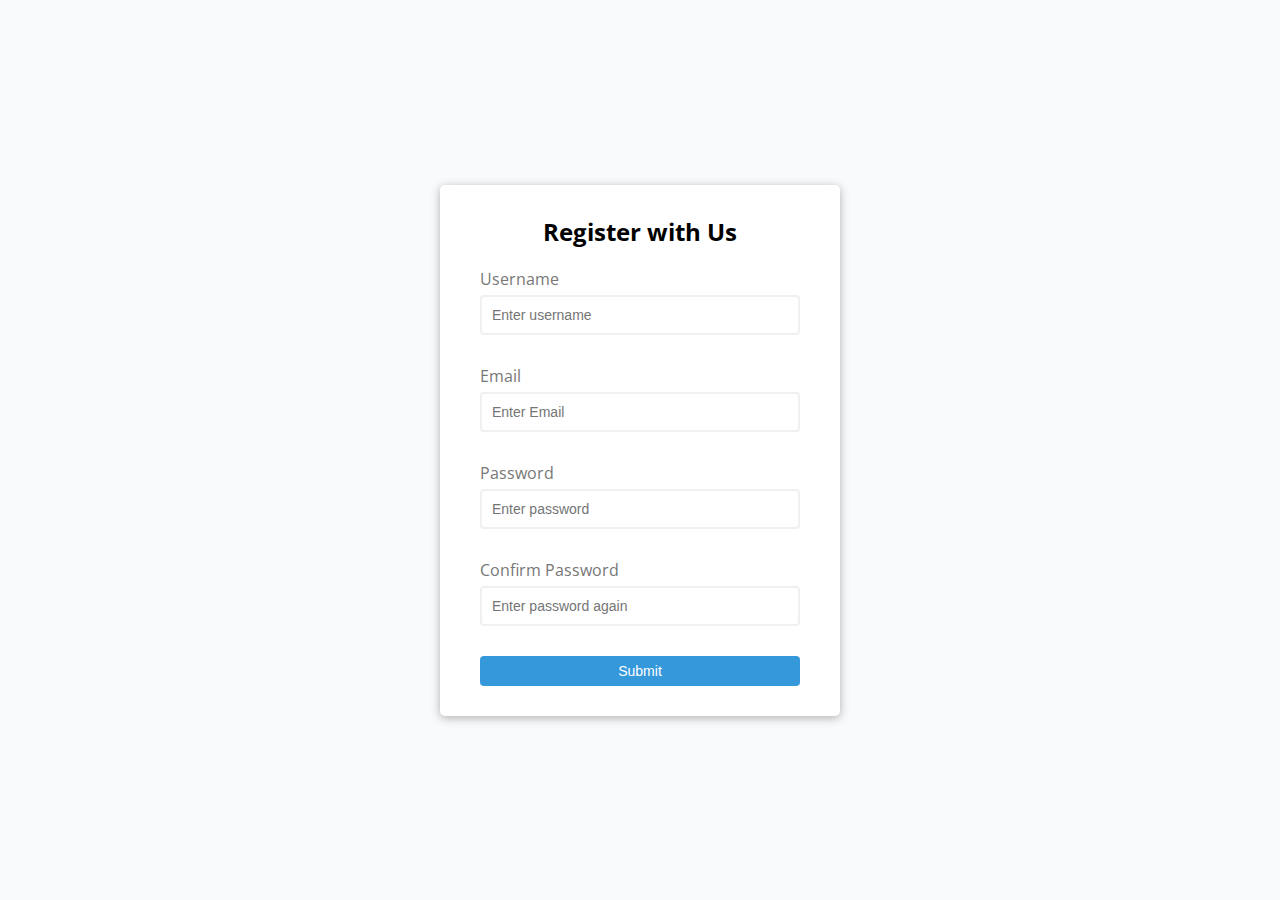
<file: 1st/index.html>
<!DOCTYPE html>
<html lang="en">
<head>
    <meta charset="UTF-8">
    <meta http-equiv="X-UA-Compatible" content="IE=edge">
    <meta name="viewport" content="width=device-width, initial-scale=1.0">
    <link rel="stylesheet" href="style.css">
    <title>Form Validator</title>
</head>
<body>
    <div class="container">
        <form id="form" class="form">
            <h2>Register with Us</h2>
            <div class="form-control">
                <label for="username">Username</label>
                <input type="text" id="username" placeholder="Enter username">
                <small>Error message</small>
            </div>
            <div class="form-control">
                <label for="Email">Email</label>
                <input type="text" id="Email" placeholder="Enter Email">
                <small>Error message</small>
            </div>
            <div class="form-control">
                <label for="password">Password</label>
                <input type="password" id="password" placeholder="Enter password">
                <small>Error message</small>
            </div>
            <div class="form-control">
                <label for="password2">Confirm Password</label>
                <input type="password" id="password2" placeholder="Enter password again">
                <small>Error message</small>
            </div>
            <button>Submit</button>
        </form>
    </div>

    <script src="./script2.js"></script>
</body>
</html>
</file>
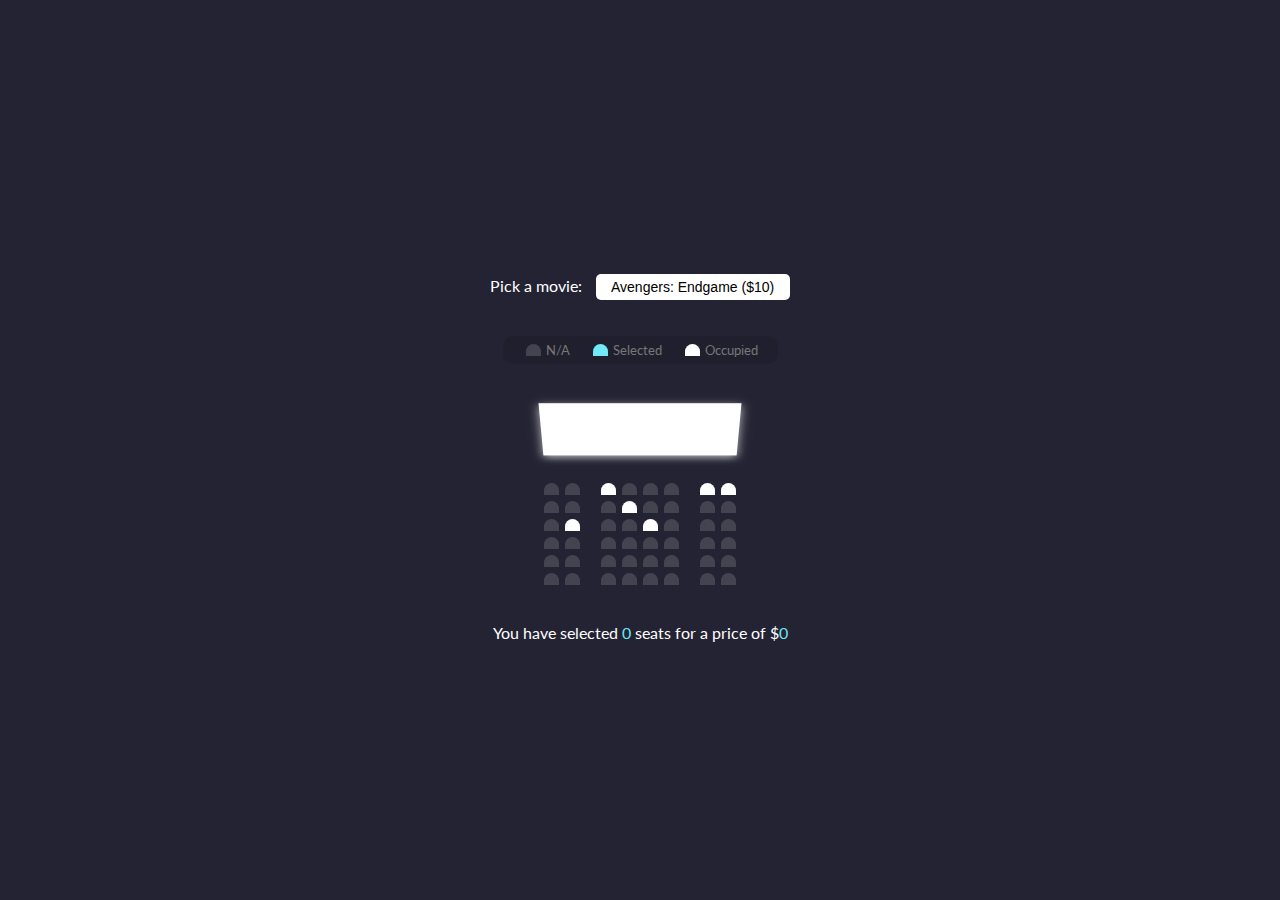
<file: 2nd/index.html>
<!DOCTYPE html>
<html lang="en">
<head>
    <meta charset="UTF-8">
    <meta http-equiv="X-UA-Compatible" content="IE=edge">
    <meta name="viewport" content="width=device-width, initial-scale=1.0">
    <link rel="stylesheet" href="style.css">
    <title>Movie Seat Booking</title>
</head>
<body>
    <div class="movie-container">
        <label>Pick a movie:</label>
        <select id="movie">
           <option value="10">Avengers: Endgame ($10)</option>
           <option value="12">Joker ($12)</option>
           <option value="8">Toy Story 4 ($8)</option>
           <option value="9">The Lion King ($9)</option>
        </select>
    </div>

    <ul class="showcase">
        <li>
            <div class="seat"></div>
            <small>N/A</small>
        </li>
        <li>
            <div class="seat selected"></div>
            <small>Selected</small>
        </li>
        <li>
            <div class="seat occupied"></div>
            <small>Occupied</small>
        </li>
    </ul>

    <div class="container">
        <div class="screen"></div>

        <div class="row">
            <div class="seat"></div>
            <div class="seat"></div>
            <div class="seat occupied"></div>
            <div class="seat"></div>
            <div class="seat"></div>
            <div class="seat"></div>
            <div class="seat occupied"></div>
            <div class="seat occupied"></div>
        </div>
        <div class="row">
            <div class="seat"></div>
            <div class="seat"></div>
            <div class="seat"></div>
            <div class="seat occupied"></div>
            <div class="seat"></div>
            <div class="seat"></div>
            <div class="seat"></div>
            <div class="seat"></div>
        </div><div class="row">
            <div class="seat"></div>
            <div class="seat occupied"></div>
            <div class="seat"></div>
            <div class="seat"></div>
            <div class="seat occupied"></div>
            <div class="seat"></div>
            <div class="seat"></div>
            <div class="seat"></div>
        </div><div class="row">
            <div class="seat"></div>
            <div class="seat"></div>
            <div class="seat"></div>
            <div class="seat"></div>
            <div class="seat"></div>
            <div class="seat"></div>
            <div class="seat"></div>
            <div class="seat"></div>
        </div><div class="row">
            <div class="seat"></div>
            <div class="seat"></div>
            <div class="seat"></div>
            <div class="seat"></div>
            <div class="seat"></div>
            <div class="seat"></div>
            <div class="seat"></div>
            <div class="seat"></div>
        </div>
        <div class="row">
            <div class="seat"></div>
            <div class="seat"></div>
            <div class="seat"></div>
            <div class="seat"></div>
            <div class="seat"></div>
            <div class="seat"></div>
            <div class="seat"></div>
            <div class="seat"></div>
        </div>
    </div>

    </div>

    <p class="text">You have selected  <span id="count">0</span> seats for a price of $<span id="total">0</span>

    </p>

    <script src="./script.js"></script>
</body>
</html>
</file>
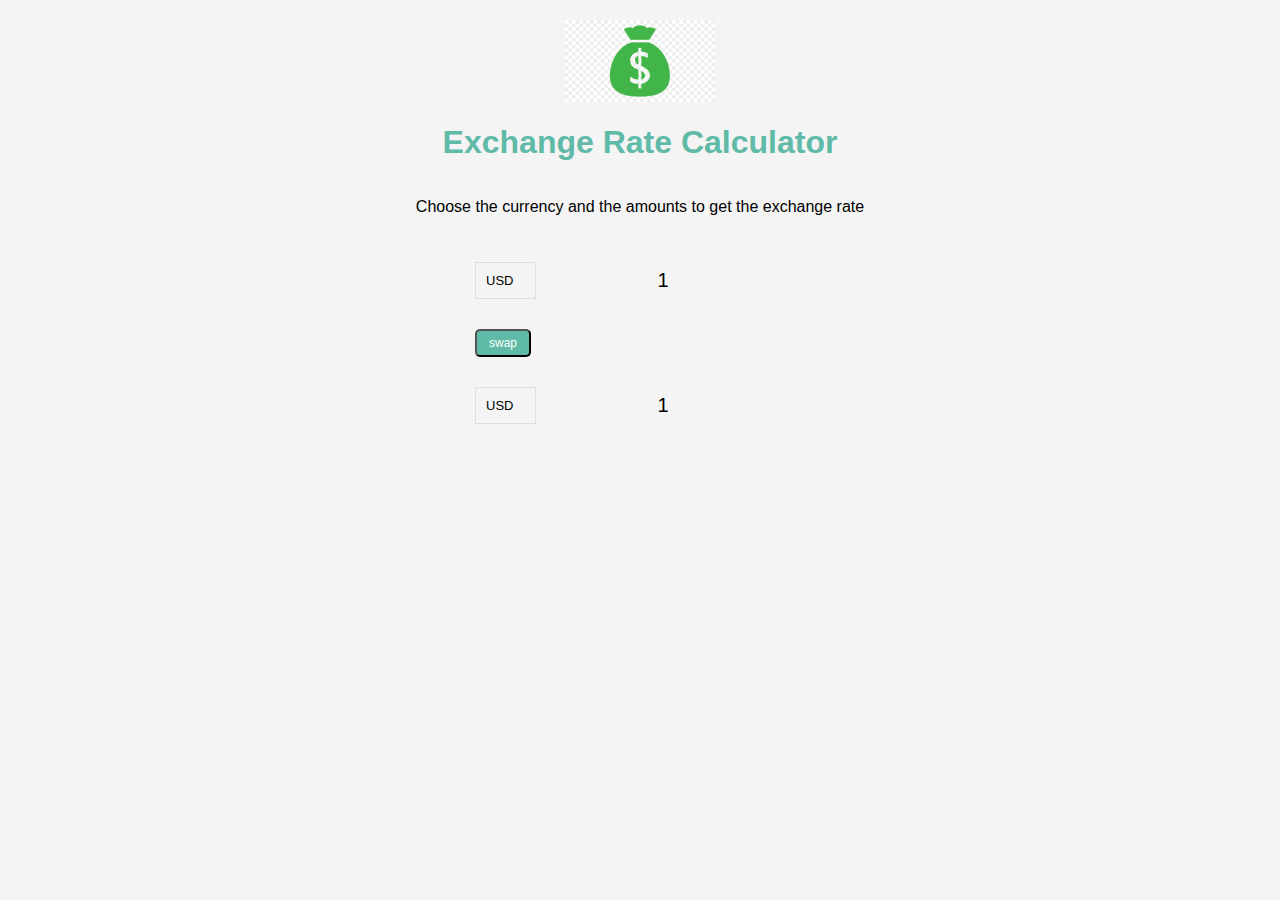
<file: 4th/index.html>
<!DOCTYPE html>
<html lang="en">
  <head>
    <meta charset="UTF-8" />
    <meta http-equiv="X-UA-Compatible" content="IE=edge" />
    <meta name="viewport" content="width=device-width, initial-scale=1.0" />
    <title>Exchange Rate Calculator</title>
    <link rel="stylesheet" href="style.css" />
  </head>
  <body>
    <img src="img/money.png" alt="" class="money-img" />
    <h1>Exchange Rate Calculator</h1>
    <p>Choose the currency and the amounts to get the exchange rate</p>

    <div class="container">
      <div class="currency">
        <select id="currency-one">
          <option value="USD" selected>USD</option>
          <option value="JPY">JPY</option>
          <option value="SDG">SDG</option>
          <option value="GBP">GBP</option>
          <option value="USD">USD</option>
        </select>
        <input type="number" id="amount-one" placeholder="0" value="1" />
      </div>

      <div class="swap-rate-container">
        <button class="btn" id="swap">swap</button>
        <div class="rate" id="rate"></div>
      </div>

      <div class="currency">
        <select id="currency-two">
          <option value="USD">USD</option>
          <option value="JPY">JPY</option>
          <option value="SDG">SDG</option>
          <option value="GBP">GBP</option>
          <option value="IDR">IDR</option>
        </select>
        <input type="number" id="amount-two" placeholder="0" value="1" />
      </div>
    </div>

    <script src="./script.js"></script>
  </body>
</html>
</file>
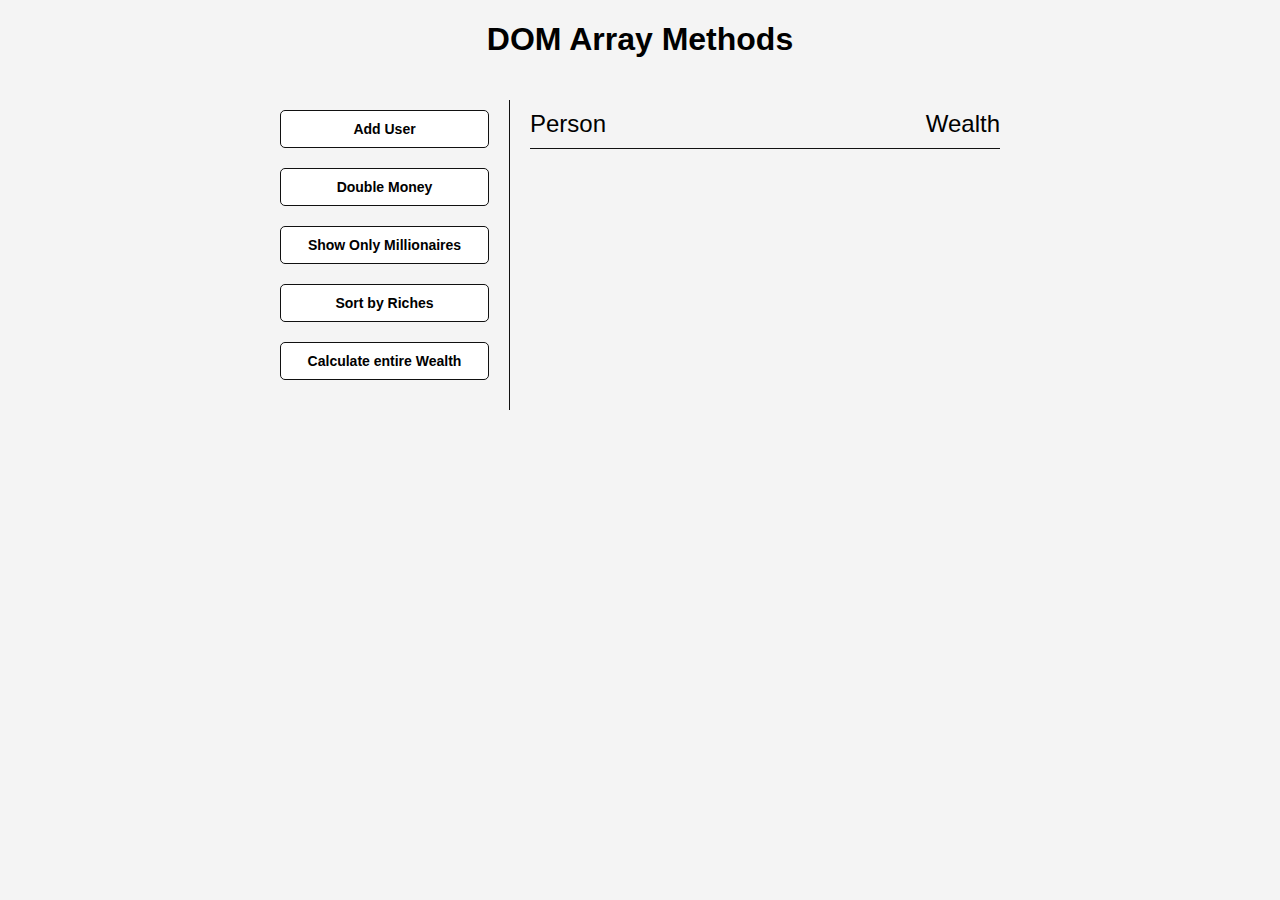
<file: 5th/index.html>
<!DOCTYPE html>
<html lang="en">
  <head>
    <meta charset="UTF-8" />
    <meta http-equiv="X-UA-Compatible" content="IE=edge" />
    <meta name="viewport" content="width=device-width, initial-scale=1.0" />
    <link rel="stylesheet" href="style.css" />
    <title>DOM Array Methods</title>
  </head>
  <body>
    <h1>DOM Array Methods</h1>

    <div class="container">
      <aside>
        <button id="add-user">Add User</button>
        <button id="double">Double Money</button>
        <button id="show-millionaires">Show Only Millionaires</button>
        <button id="sort">Sort by Riches</button>
        <button id="calculate-wealth">Calculate entire Wealth</button>
      </aside>

      <main id="main">
        <h2><strong>Person</strong> Wealth</h2>
      </main>
    </div>

    <script src="./script.js"></script>
  </body>
</html>
</file>
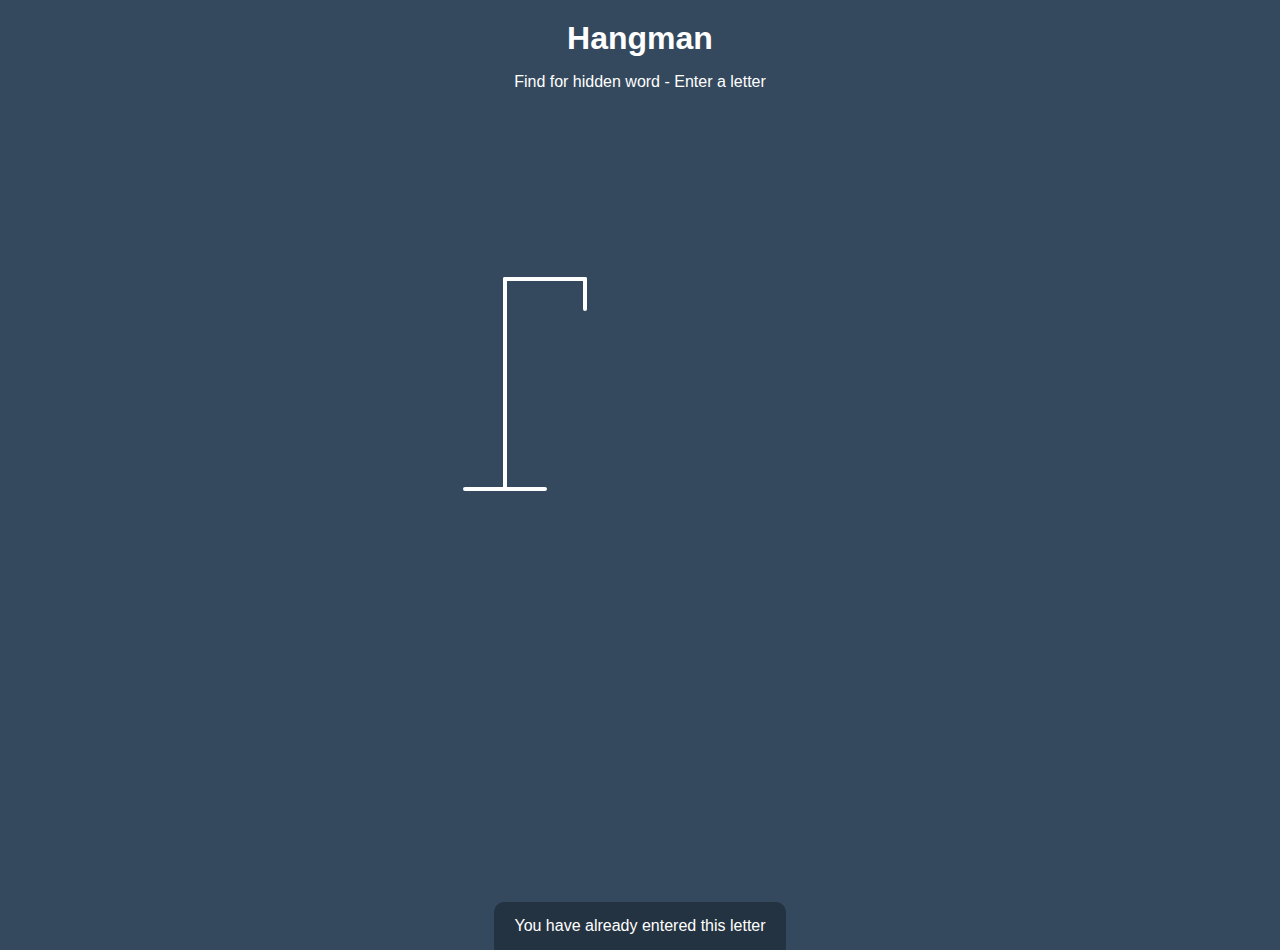
<file: 7th/index.html>
<!DOCTYPE html>
<html lang="en">
  <head>
    <meta charset="UTF-8" />
    <meta http-equiv="X-UA-Compatible" content="IE=edge" />
    <meta name="viewport" content="width=device-width, initial-scale=1.0" />
    <link rel="stylesheet" href="style.css" />
    <title>Hangman</title>
  </head>
  <body>
    <h1>Hangman</h1>
    <p>Find for hidden word - Enter a letter</p>
    <div class="game-container">
      <svg height="250" width="200" class="figure-container">
        <line x1="60" y1="20" x2="140" y2="20" />
        <line x1="140" y1="20" x2="140" y2="50" />
        <line x1="60" y1="20" x2="60" y2="230" />
        <line x1="20" y1="230" x2="100" y2="230" />

        <!--Head-->
        <circle cx="140" cy="70" r="20" class="figure-part" />
        <!--Body-->
        <line x1="140" y1="90" x2="140" y2="150" class="figure-part" />
        <!--Arm-->
        <line x1="140" y1="120" x2="120" y2="100" class="figure-part" />
        <line x1="140" y1="120" x2="160" y2="100" class="figure-part" />
        <!--Legs-->
        <line x1="140" y1="150" x2="120" y2="180" class="figure-part" />
        <line x1="140" y1="150" x2="160" y2="180" class="figure-part" />
      </svg>

      <div class="wrong-letters-container">
        <div id="wrong-letters"></div>
      </div>

      <div class="word" id="word"></div>
    </div>

    <!-- Container for final message | class utk style | id utk dinamik JS-->
    <div class="popup-container" id="popup-container">
      <div class="popup">
        <h2 id="final-message"></h2>
        <h3 id="final-message-reveal-word"></h3>
        <button id="play-button">Play Again</button>
      </div>
    </div>

    <!--Notification-->
    <div class="notification-container" id="notification-container">
      <p>You have already entered this letter</p>
    </div>

    <script src="./script.js"></script>
  </body>
</html>
</file>
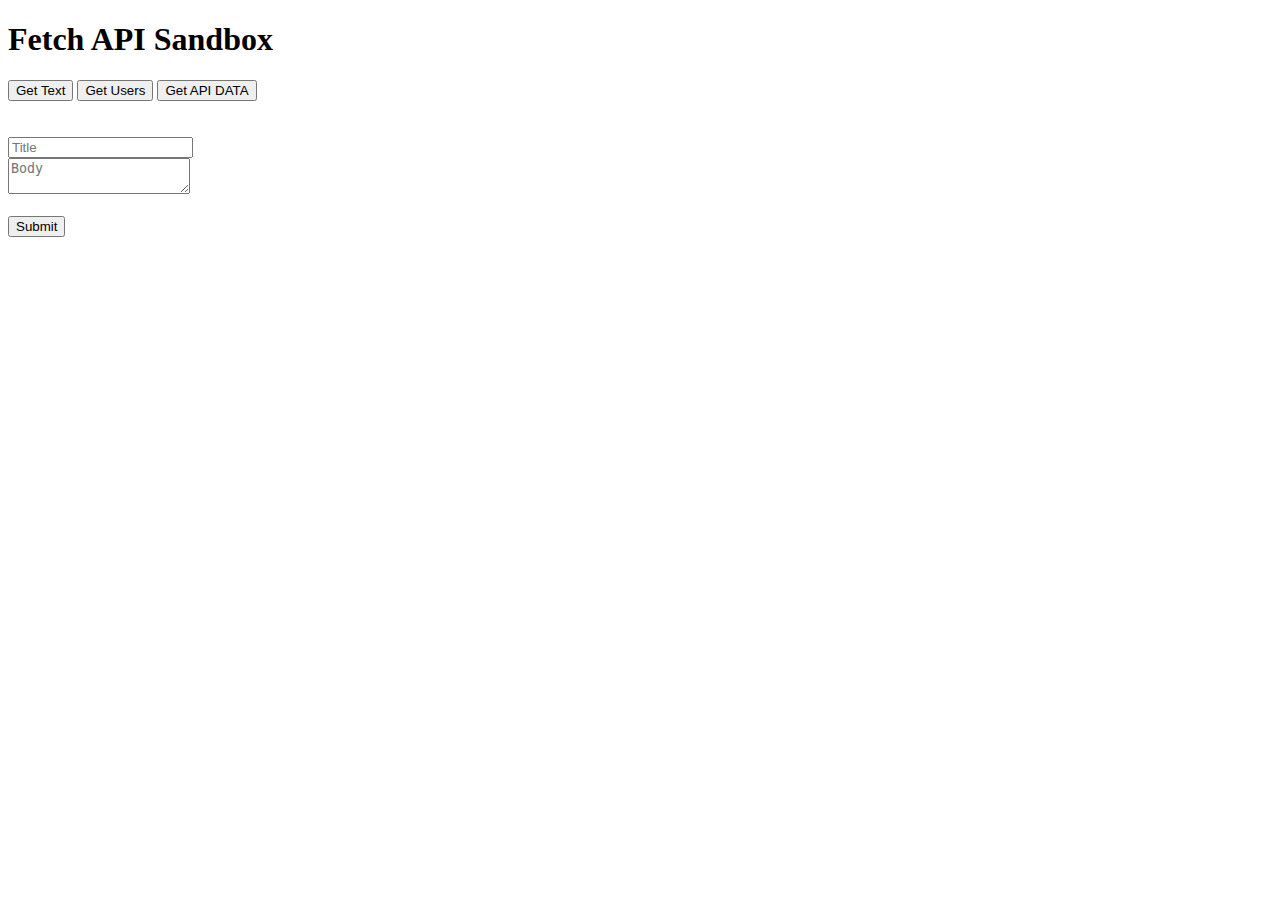
<file: fetch-sup/index.html>
<!DOCTYPE html>
<html lang="en">
  <head>
    <meta charset="UTF-8" />
    <meta http-equiv="X-UA-Compatible" content="IE=edge" />
    <meta name="viewport" content="width=device-width, initial-scale=1.0" />
    <title>Fetch API Sandbox</title>
    <!-- CSS only -->
    <link
      href="https://cdn.jsdelivr.net/npm/bootstrap@5.2.0-beta1/dist/css/bootstrap.min.css"
      rel="stylesheet"
      integrity="sha384-0evHe/X+R7YkIZDRvuzKMRqM+OrBnVFBL6DOitfPri4tjfHxaWutUpFmBp4vmVor"
      crossorigin="anonymous"
    />
  </head>
  <body>
    <div class="container">
      <h1 class="displa-4 mb-4">Fetch API Sandbox</h1>
      <div class="d-flex">
        <button class="btn btn-primary mr-4" id="getText">Get Text</button>
        <button class="btn btn-success mr-4" id="getUsers">Get Users</button>
        <button class="btn btn-warning mr-4" id="getPosts">Get API DATA</button>
      </div>
      <br /><br />
      <div id="output"></div>

      <form id="addPost">
        <div class="form-group">
          <input
            type="text"
            id="title"
            class="form-control"
            placeholder="Title"
          />
        </div>
        <div class="form-group">
          <textarea
            id="body"
            class="form-control"
            placeholder="Body"
          ></textarea>
        </div>
        <br />
        <input type="submit" class="btn btn-secondary" value="Submit" />
      </form>
    </div>

    <script>
      document.getElementById('getText').addEventListener('click', getText);
      document.getElementById('getUsers').addEventListener('click', getUsers);
      document.getElementById('getPosts').addEventListener('click', getPost);
      document.getElementById('addPost').addEventListener('submit', addPost);

      function getText() {
        // console.log('123');

        // fetch('sample.txt').then(function (res) {
        //   return res.text().then(function (data) {
        //     console.log(data);
        //   });
        // });

        fetch('sample.txt')
          .then((res) => res.text())
          .then((data) => {
            console.log(data);
            document.getElementById('output').innerHTML = data;
          })
          .catch((err) => console.log(err));
      }

      function getUsers() {
        fetch('users.json')
          .then((res) => res.json())
          .then((data) => {
            console.log(data);
            let output = '<h2 class="mb-4">Users</h2>';
            data.forEach(function (user) {
              output += `
                <ul class="list-group mb-3">
                  <li class="list-group-item">ID: ${user.id} </li>
                  <li class="list-group-item">name: ${user.name}</li>
                  <li class="list-group-item">email: ${user.email}</li>
                </ul>
              `;
            });
            document.getElementById('output').innerHTML = output;
          });
      }

      function getPost() {
        fetch('https://jsonplaceholder.typicode.com/posts')
          .then((res) => res.json())
          .then((data) => {
            console.log(data);
            let output = '<h2 class="mb-4">Posts</h2>';
            data.forEach(function (post) {
              output += `
              <div class="card card-body mb-3">
                <h3>${post.title}</h3>
                <p>${post.body}</p>
              </div>  
              `;
            });
            document.getElementById('output').innerHTML = output;
          });
      }

      function addPost(e) {
        e.preventDefault();

        let title = document.getElementById('title').value;
        let body = document.getElementById('body').value;

        fetch('https://jsonplaceholder.typicode.com/posts', {
          method: 'POST',
          headers: {
            Accept: 'application/json, text/plain, */*',
            'Content-type': 'application/json',
          },
          body: JSON.stringify({ title: title, body: body }),
        })
          .then((res) => res.json())
          .then((data) => console.log(data));
      }
    </script>
  </body>
</html>
</file>
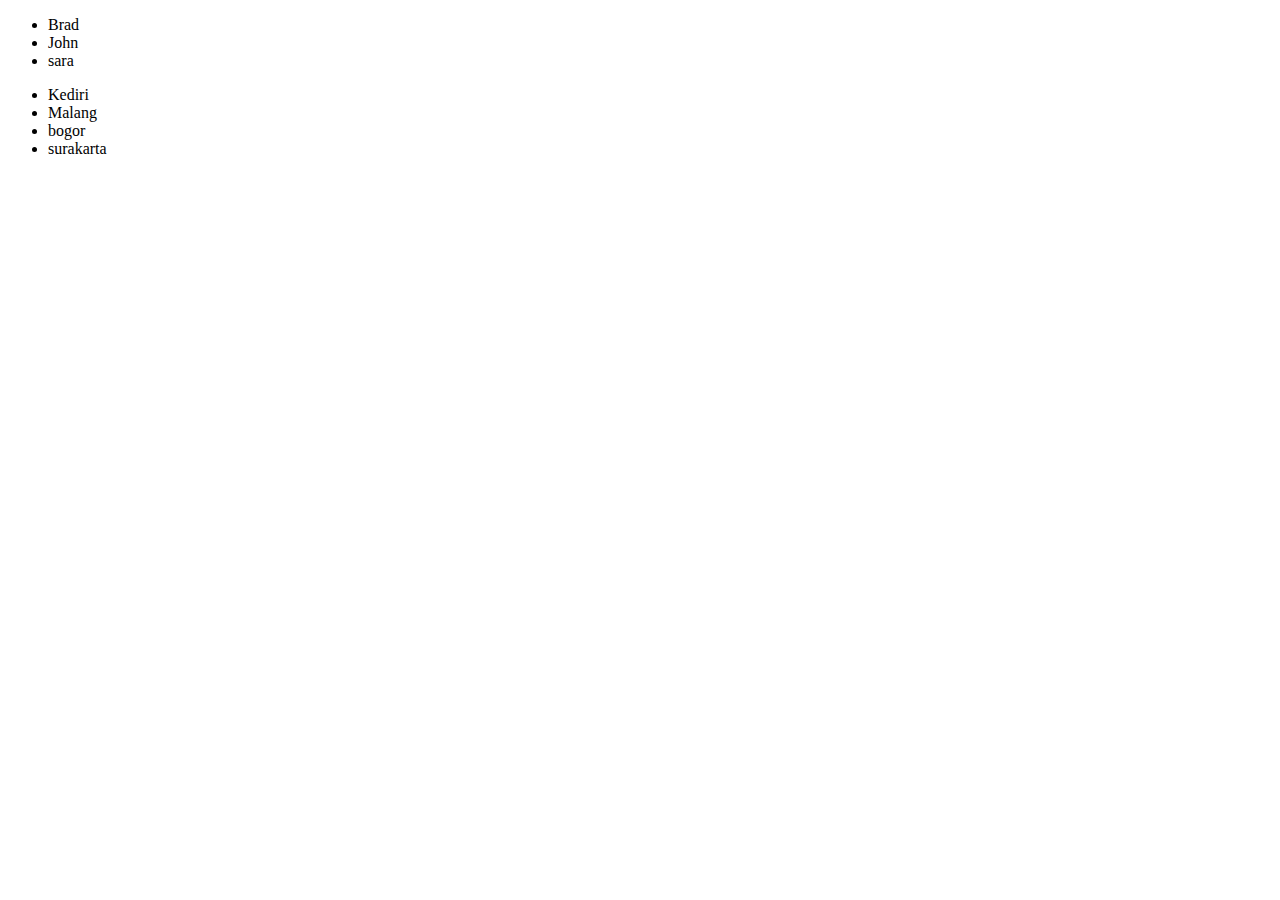
<file: json-sup/index.html>
<!DOCTYPE html>
<html lang="en">
  <head>
    <meta charset="UTF-8" />
    <meta http-equiv="X-UA-Compatible" content="IE=edge" />
    <meta name="viewport" content="width=device-width, initial-scale=1.0" />
    <title>JSON Sandbox</title>
  </head>
  <body>
    <ul id="people"></ul>
    <ul id="live"></ul>

    <script>
      //JS Object
      var person = {
        name: 'Brad',
        age: 35,
        email: function () {
          return 'brad@gmail.com';
        },
        address: {
          street: '5 main st',
          city: 'Boston',
        },
        children: ['Brianna', 'Nicholas'],
      };

      // js to JSON >> JSON.stringify
      person = JSON.stringify(person);
      console.log(person);

      console.log(person.name); //undefined

      // JSON to js >> JSON.parse
      person = JSON.parse(person);
      console.log(person.children[0]); //Brianna

      var people = [
        {
          name: 'Brad',
          age: 35,
        },
        {
          name: 'John',
          age: 30,
        },
        {
          name: 'sara',
          age: 25,
        },
      ];

      console.log(people[0].age); //35

      //for-loop
      var output = '';
      for (var i = 0; i < people.length; i++) {
        console.log(people[i].name);

        output += '<li>' + people[i].name + '</li>';
      }
      document.getElementById('people').innerHTML = output;

      //-------------------  JS AJAX ------------------------------//
      var xhttp = new XMLHttpRequest();
      xhttp.onreadystatechange = function () {
        if (this.readyState == 4 && this.status == 200) {
          // Typical action to be performed when the document is ready;
          // Exmpl w3 xml ajax: document.getElementById('demo').innerHTML = this.responseText;

          var response = JSON.parse(xhttp.responseText);
          console.log(response.live[0]); //itWorks!

          var live = response.live;

          //for-loop
          var output = '';
          for (var i = 0; i < live.length; i++) {
            console.log(live[i].city);

            output += '<li>' + live[i].city + '</li>';
          }
          document.getElementById('live').innerHTML = output;
        }
      };
      xhttp.open('GET', 'live.json', true);
      xhttp.send();
    </script>
  </body>
</html>
</file>
<file: 1st/style.css>
@import url("https://fonts.googleapis.com/css2?family=Open+Sans:wght@300&display=swap");

:root {
	--success-color: #2ecc71;
	--error-color: #e74c3c;
}

* {
	box-sizing: border-box;
}

body {
	background-color: #f9fafb;
	font-family: "Open Sans", sans-serif;
	display: flex;
	align-items: center;
	justify-content: center;
	min-height: 100vh;
	margin: 0;
}

.container {
	background-color: #fff;
	border-radius: 5px;
	box-shadow: 0 2px 10px rgba(0, 0, 0, 0.3);
	width: 400px;
}

h2 {
	text-align: center;
	margin: 0 0 20px;
}

.form {
	padding: 30px 40px;
}

.form-control {
	margin-bottom: 10px;
	padding-bottom: 20px;
	position: relative;
}

.form-control label {
	color: #777;
	display: block;
	margin-bottom: 5px;
}

.form-control input {
	border: 2px solid #f0f0f0;
	border-radius: 4px;
	display: block;
	width: 100%;
	padding: 10px;
	font-size: 14px;
}

.form-control input:focus {
	outline: 0;
	border-color: #777;
}

.form-control.success input {
	border-color: var(--success-color);
}
.form-control.error input {
	border-color: var(--error-color);
}

.form-control small {
	color: var(--error-color);
	position: absolute;
	bottom: 0;
	left: 0;
	visibility: hidden;
}

.form-control.error small {
	visibility: visible;
}

.form button {
	cursor: pointer;
	background-color: #3498db;
	border: 2px solid #3498db;
	border-radius: 4px;
	color: #fff;
	display: block;
	font-size: 14px;
	padding: 5px;
	margin-top: 10px;
	width: 100%;
}
</file>
<file: 2nd/style.css>
@import url("https://fonts.googleapis.com/css2?family=Lato:wght@300&display=swap");

* {
	box-sizing: border-box;
}

body {
	background-color: #242333;
	color: #fff;
	display: flex;
	flex-direction: column;
	align-items: center;
	justify-content: center;
	height: 100vh;
	font-family: "Lato", sans-serif;
	margin: 0;
}

.movie-container {
	margin: 20px 0;
}

.movie-container select {
	background-color: #fff;
	border: 0;
	border-radius: 5px;
	font-size: 14px;
	margin-left: 10px;
	padding: 5px 15px 5px 15px;
	-moz-appearance: none;
	-webkit-appearance: none;
	appearance: none;
}

.container {
	perspective: 1000px;
	margin-bottom: 30px;
}

.seat {
	background-color: #444451;
	height: 12px;
	width: 15px;
	margin: 3px;
	border-top-left-radius: 10px;
	border-top-right-radius: 10px;
}

.seat.selected {
	background-color: #6feaf6;
}

.seat.occupied {
	background-color: #fff;
}

.seat:nth-of-type(2) {
	margin-right: 18px;
}

.seat:nth-last-of-type(2) {
	margin-left: 18px;
}

.seat:not(.occupied):hover {
	cursor: pointer;
	transform: scale(1.2);
}

.showcase .seat:not(.occupied):hover {
	cursor: default;
	transform: scale(1);
}

.showcase {
	background: rgba(0, 0, 0, 0.1);
	padding: 5px 10px;
	border-radius: 10px;
	color: #777;
	list-style-type: none;
	display: flex;
	justify-content: space-between;
}

.showcase li {
	display: flex;
	align-items: center;
	justify-content: center;
	margin: 0 10px;
}

.showcase li small {
	margin-left: 2px;
}

.row {
	display: flex;
}

.screen {
	background-color: #fff;
	height: 70px;
	width: 100%;
	margin: 15px 0;
	transform: rotateX(-45deg);
	box-shadow: 0 3px 10px rgba(255, 255, 255, 0.7);
}

p.text {
	margin: 5px 0;
}

p.text span {
	color: #67eaf6;
}
</file>
<file: 4th/style.css>
:root {
    --primary-color: #5fbaa7;
}

* {
    box-sizing: border-box;
}

body {
    background-color: #f4f4f4;
    font-family:Arial, Helvetica, sans-serif ;
    display:flex;
    flex-direction: column;
    align-items: center;
    height: 100vh;
    margin:0;
    padding : 20px;
}

h1 {
    color: var(--primary-color)
}

p {
    text-align: center;
}

.btn {
    color: #fff;
    background: var(--primary-color);
    cursor: pointer;
    border-radius: 5px;
    font-size: 12px;
    padding: 5px 12px;
}

.money-img {
    width: 150px;
}

.currency {
    padding: 30px 0;
    display: flex;
    align-items: center;
    justify-content: space-between;
}

.currency select {
    padding: 10px 20px 10px 10px;
    appearance: none;
    border: 1px solid #dedede;
    font-size: 13px;
    background: transparent;
    background-image: url();
}

.currency input {
    border: 0;
    background: transparent;
    font-size: 20px;
    text-align: center;
}

.swap-rate-container {
    display: flex;
    align-items: center;
    justify-content: space-between;
}

.rate {
    color: var(--primary-color);
    font-size: 14px;
    padding: 0 10px;
}

select:focus, input:focus, button:focus {
    outline: 0;
}

@media(max-width: 600px) {
    .currency input {
        width: 200px;
    }
}
</file>
<file: 5th/style.css>
* {
  box-sizing: border-box;
}

body {
  background: #f4f4f4;
  font-family: Arial, Helvetica, sans-serif;
  display: flex;
  flex-direction: column;
  align-items: center;
  min-height: 100vh;
  margin: 0;
}

.container {
  display:flex;
  padding: 20px;
  margin: 0 auto;
  max-width: 100%;
  width: 800px ;
}

aside {
  padding: 10px 20px;
  width: 250px;
  border-right: 1px solid #111;
}

button {
  background-color: #fff;
  border: solid 1px #111;
  border-radius: 5px;
  display: block;
  width: 100%;
  padding: 10px;
  margin-bottom: 20px;
  font-weight: bold;
  font-size: 14px
}

main {
 flex: 1;
 padding : 10px 20px;
}

h2 {
  border-bottom: 1px solid #111;
  padding-bottom: 10px;
  display:flex;
  justify-content: space-between;
  font-weight:300;
  margin: 0 0 20px;
}

h3 {
  background-color:#fff ;
  border-bottom: 1px solid #111;
  padding: 10px;
  display:flex;
  justify-content: space-between;
  font-weight:300;
  margin: 20px 0 0 
}

.person {
  display: flex;
  justify-content: space-between;
  font-size: 20px;
  margin-bottom:10px ;
}
</file>
<file: 7th/style.css>
* {
  box-sizing: border-box;
}


body {
  background-color: #34495e;
  color: #ffff;
  font-family: Arial, Helvetica, sans-serif;
  display: flex;
  flex-direction: column;
  align-items: center;
  height: 80vh;
  margin: 0;
  overflow: hidden;
}

h1 {
  margin: 20px 0 0;
}

.game-container {
  padding: 20px 30px;
  position: relative;
  margin: auto;
  height: 350px;
  width: 450px;
}

.figure-container {
  fill: transparent;
  stroke: #fff;
  stroke-width: 4px;
  stroke-linecap: round;
}

.figure-part {
  display: none;
}

.wrong-letters-container {
  position: absolute;
  top: 20px;
  right: 20px;
  display: flex;
  flex-direction: column;
  text-align: right;
}

.wrong-letters-container p {
  margin: 0 0 5px;
}

.wrong-letters-container span {
  font-size: 24px;
}

.word {
  display: flex;
  position: absolute;
  bottom: 10px;
  left: 50%;
  transform: translateX(-50%);
}

.letter {
  border-bottom: 3px solid #2980b9;
  display: inline-flex;
  font-size: 30px;
  align-items: center;
  justify-content: center;
  margin: 0 3px;
  height: 50px;
  width: 20px;
}

.popup-container {
  background-color: rgba(0, 0, 0, 0.3);
  position: fixed;
  top: 0;
  bottom: 0;
  left: 0;
  right: 0;
  /*display: flex; */
  display: none;
  align-items: center;
  justify-content: center;
}

.popup {
  background: #2980b9;
  border-radius: 5px;
  box-shadow: 0 15px 10px 3px rgba(0, 0, 0, 0.1);
  padding: 20px;
  text-align: center
}

.popup button {
  cursor: pointer;
  background-color: #fff;
  color: #2980b9;
  border: 0;
  margin-top: 20px;
  padding: 12px 20px;
  font-size: 16px;
}

.popup button:active {
  transform: scale(0.90);
}

.popup button:focus {
  outline: 0;
}

.notification-container {
  background-color: rgba(0, 0, 0, 0.3);
  border-radius: 10px 10px 0 0;
  padding: 15px 20px;
  position: absolute;
  bottom: -50px;
  transition: transform 0.3s ease-in-out;
}

.notification-container p {
  margin: 0;
}

.notification-container.show {
  transform: translateY(-50px)
}
</file>
